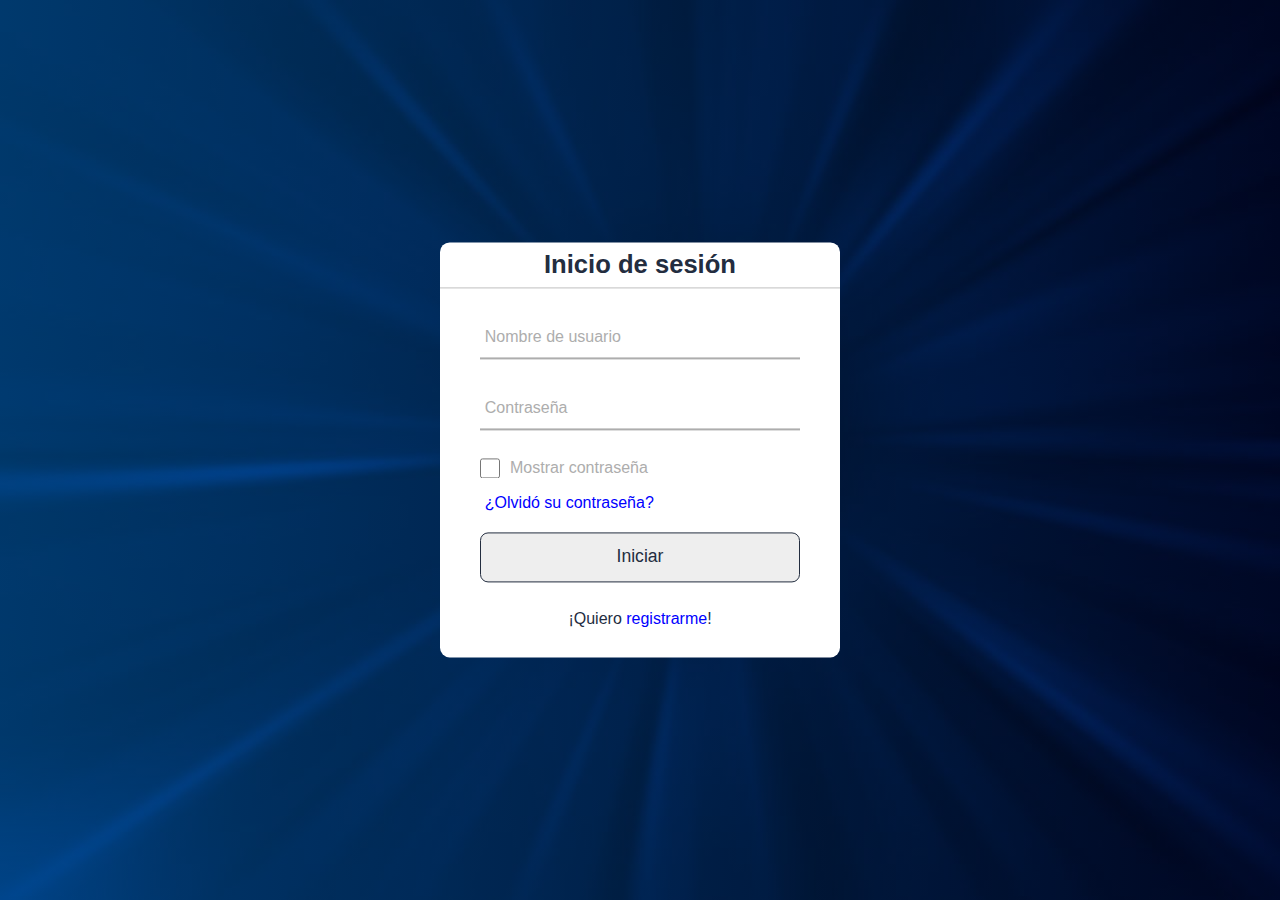
<file: Inicio-sesion/form-login-main/index.html>
<!DOCTYPE html>
<html lang="es">

<head>
    <meta charset="UTF-8">
    <meta name="viewport" content="width=device-width, initial-scale=1.0">
    <link rel="shortcut icon" href="#">
    <title>Login</title>
    <link rel="stylesheet" href="style.css">
</head>

<body>
    <div class="form-login">
        <h1>Inicio de sesión</h1>
        <form method="post">
            <div class="form-login_input">
                <input type="text" required id="username" placeholder=" ">
                <label for="username">Nombre de usuario</label>
            </div>
            <div class="form-login_input">
                <input type="password" id="contrasena" required placeholder=" ">
                <label for="contrasena">Contraseña</label>
            </div>
            <div class="checkbox-container">
                <input type="checkbox" id="mostrarContrasena" >
                <label for="mostrarContrasena">Mostrar contraseña</label>
            </div>
            <div class="form-login_forgot">¿Olvidó su contraseña?</div>
            <input type="submit" value="Iniciar">
            <div class="form-login_register">
                ¡Quiero <a href="../sign-up/index.html">registrarme</a>!
            </div>

        </form>
    </div>
    <script src="script.js"></script>
</body>

</html>
</file>
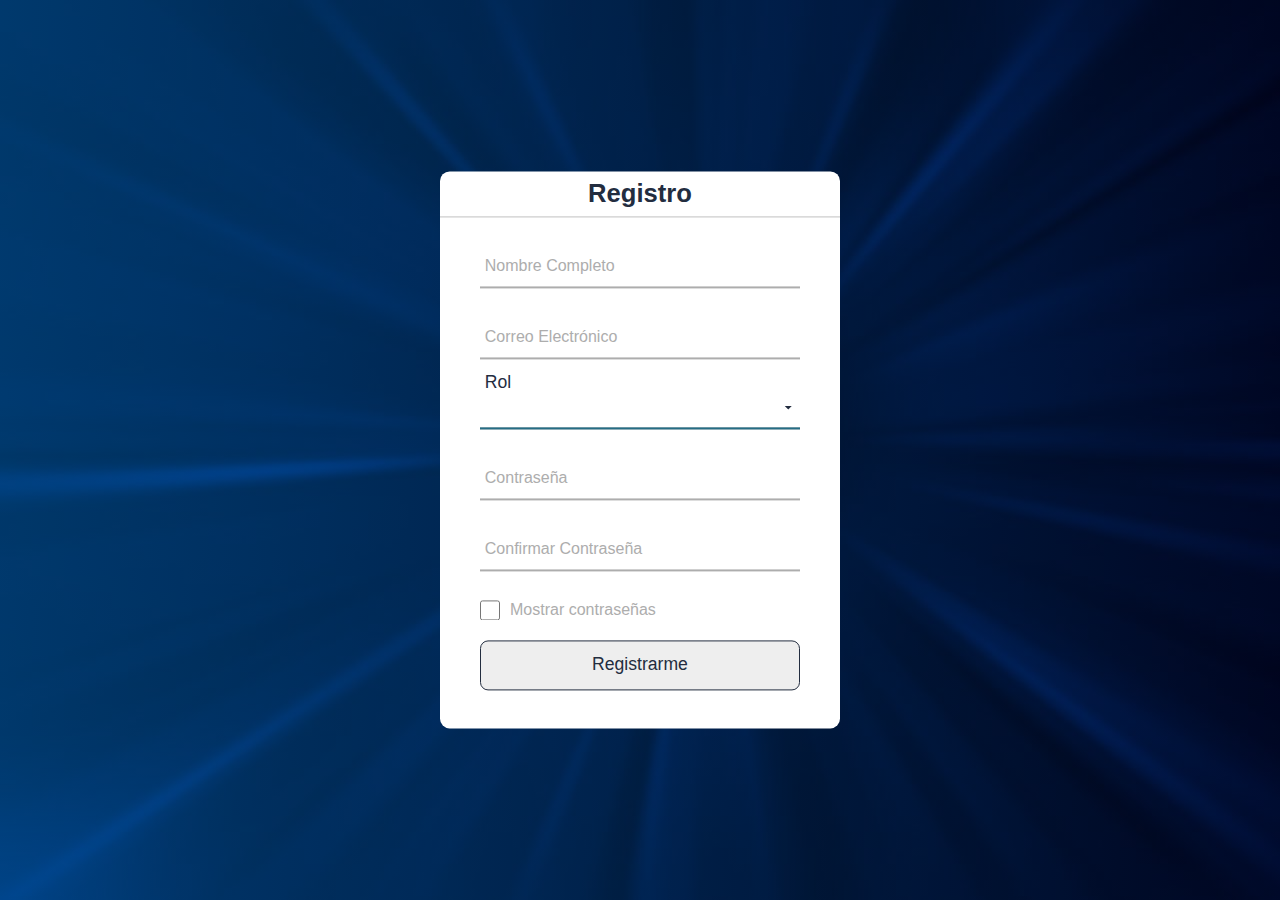
<file: Inicio-sesion/sign-up/index.html>
<!DOCTYPE html>
<html lang="en">
<head>
    <meta charset="UTF-8">
    <meta name="viewport" content="width=device-width, initial-scale=1.0">
    <link rel="stylesheet" href="style.css">
    <title>Sign Up</title>
</head>
<body>
    <div class="form-login">
        <h1>Registro</h1>
        <form method="post" id="registroForm" action="../form-login-main/index.html"> <!-- Redirige al enviar -->
            <div class="form-login_input">
                <input type="text" required id="username" placeholder=" ">
                <label for="username">Nombre Completo</label>
            </div>
            <div class="form-login_input">
                <input type="text" required id="email" placeholder=" ">
                <label for="email">Correo Electrónico</label>
            </div>
            <div class="form-login_input">
                <select id="rol" name="rol" required>
                    <option value="" disabled selected hidden></option>
                    <option value="fabrica">Fábrica</option>
                    <option value="mayorista">Mayorista</option>
                    <option value="minorista">Minorista</option>
                    <option value="tienda">Tienda</option>
                </select>
                <label for="rol">Rol</label>
                <span></span>
            </div>            
            <div class="form-login_input">
                <input type="password" id="contrasena" required placeholder=" ">
                <label for="contrasena">Contraseña</label>
            </div>
            <div class="form-login_input">
                <input type="password" id="contrasenaConfirmar" required placeholder=" ">
                <label for="contrasenaConfirmar">Confirmar Contraseña</label>
            </div>
            <div class="checkbox-container">
                <input type="checkbox" id="mostrarContrasena">
                <label for="mostrarContrasena">Mostrar contraseñas</label>
            </div>
            <div id="mensajeError" style="color: red; display: none;">Las contraseñas no coinciden.</div>
            <input type="submit" value="Registrarme">
        </form>
    </div>
    <script src="script.js"></script>
</body>
</html>
</file>
<file: Inicio-sesion/form-login-main/style.css>
* {
    padding: 0;
    margin: 0;
}

body {
    box-sizing: border-box;
    font-family: 'Gill Sans', 'Gill Sans MT', Calibri, 'Trebuchet MS', sans-serif;
    background-color: #EEEEEE;
    height: 100vh;
    background: hsla(234, 100%, 8%, 0.77);  
    background: -webkit-linear-gradient(to right, hsla(208, 100%, 29%, 0.722), hsla(234, 100%, 8%, 0.649));  
    background: linear-gradient(to right, hsla(208, 100%, 29%, 0.676), hsla(234, 100%, 8%, 0.585)), url(img/fondo8.jpeg); 

    

}

.form-login {
    position: absolute;
    top: 50%;
    left: 50%;
    transform: translate(-50%, -50%);
    width: 25rem;
    background: white;
    border-radius: 0.6rem;
}

.form-login h1 {
    text-align: center;
    padding: 2% 0% 2% 0%;
    border-bottom: 0.0625rem solid silver;
    color: #232D3F;
    font-weight: 550;
    font-size: 1.6rem;
}

.form-login form {
    padding: 0 2.5rem;
    box-sizing: border-box;
}

form .form-login_input {
    position: relative;
    border-bottom: 0.125rem solid #adadad;
    margin: 1.8rem 0;
}

.form-login_input input {
    width: 100%;
    padding: 0 0.3rem;
    height: 2.5rem;
    font-size: 1rem;
    border: none;
    background: none;
    outline: none;
}

.form-login_input label {
    position: absolute;
    top: 50%;
    left: 0.3rem;
    color: #adadad;
    transform: translateY(-50%);
    font-size: 1rem;
    pointer-events: none;
    transition: .5s;
}

.form-login_input span::before {
    content: '';
    position: absolute;
    top: 2.5rem;
    left: 0;
    width: 100%;
    height: 0.125rem;
    background: #256D85;
    transition: .5s;
}

.form-login_input input:focus~label,
.form-login_input input:focus~label {
    top: -5px;
    color: #232D3F;
    font-size: 1.1rem;
}

.form-login_input input:focus~span::before,
.form-login_input input:focus~span::before {
    width: 100%;
}

.form-login_forgot {
    margin: -0.3rem 0 1.25rem 0.3rem;
    color: blue;
    cursor: pointer;
}

.form-login_forgot:hover {
    text-decoration: underline;
}

input[type="submit"] {
    width: 100%;
    height: 3.125rem;
    border: 0.06rem solid;
    background: #EEEEEE;
    border-radius: 0.5rem;
    font-size: 1.1rem;
    color: #232D3F;
    cursor: pointer;
    outline: none;
    justify-content: center;
}

input[type="submit"]:hover {
    background-color: rgb(206, 206, 206)
}

.form-login_register {
    margin: 1.8rem;
    text-align: center;
    font-size: 1rem;
    color: #232D3F;
}

.form-login_register a {
    color: blue;
    text-decoration: none;
}

.form-login_register a:hover {
    text-decoration: underline;
}

.checkbox-container {
    display: flex;
    align-items: center;
    padding: 0 50px 20px 0;
}
.checkbox-container input[type="checkbox"] {
    width: 20px;
    height: 20px;
    border: 2px solid #4a4aff;
    border-radius: 3px;
    background-color: #4a4aff;
    position: relative;
    cursor: pointer;
}
.checkbox-container input[type="checkbox"]:checked::before {
    content: '\2713';
    color: white;
    position: absolute;
    top: 50%;
    left: 50%;
    transform: translate(-50%, -50%);
}
.checkbox-container label {
    margin-left: 10px;
    font-size: 16px;
    color: #adadad;
}

.form-login_input input:focus + label,
.form-login_input input:not(:placeholder-shown) + label {
    top: -5px;
    color: #232D3F;
    font-size: 1.1rem;
}
</file>
<file: Inicio-sesion/sign-up/style.css>
* {
    padding: 0;
    margin: 0;
}

body {
    box-sizing: border-box;
    font-family: 'Gill Sans', 'Gill Sans MT', Calibri, 'Trebuchet MS', sans-serif;
    background-color: #EEEEEE;
    height: 100vh;
    background: hsla(234, 100%, 8%, 0.77);  
    background: -webkit-linear-gradient(to right, hsla(208, 100%, 29%, 0.722), hsla(234, 100%, 8%, 0.649));  
    background: linear-gradient(to right, hsla(208, 100%, 29%, 0.676), hsla(234, 100%, 8%, 0.585)), url(img/fondo8.jpeg); 
}

.form-login {
    position: absolute;
    top: 50%;
    left: 50%;
    transform: translate(-50%, -50%);
    width: 25rem;
    background: white;
    border-radius: 0.6rem;
    padding-bottom: 3%;
}

.form-login h1 {
    text-align: center;
    padding: 2% 0% 2% 0%;
    border-bottom: 0.0625rem solid silver;
    color: #232D3F;
    font-weight: 550;
    font-size: 1.6rem;
}

.form-login form {
    padding: 0 2.5rem;
    box-sizing: border-box;
}

form .form-login_input {
    position: relative;
    border-bottom: 0.125rem solid #adadad;
    margin: 1.8rem 0;
}

.form-login_input input {
    width: 100%;
    padding: 0 0.3rem;
    height: 2.5rem;
    font-size: 1rem;
    border: none;
    background: none;
    outline: none;
}

.form-login_input label {
    position: absolute;
    top: 50%;
    left: 0.3rem;
    color: #adadad;
    transform: translateY(-50%);
    font-size: 1rem;
    pointer-events: none;
    transition: .5s;
}

.form-login_input span::before {
    content: '';
    position: absolute;
    top: 2.5rem;
    left: 0;
    width: 100%;
    height: 0.125rem;
    background: #256D85;
    transition: .5s;
}

.form-login_input input:focus~label,
.form-login_input input:focus~label {
    top: -5px;
    color: #232D3F;
    font-size: 1.1rem;
}

.form-login_input input:focus~span::before,
.form-login_input input:focus~span::before {
    width: 100%;
}

.form-login_forgot {
    margin: -0.3rem 0 1.25rem 0.3rem;
    color: blue;
    cursor: pointer;
}

.form-login_forgot:hover {
    text-decoration: underline;
}

input[type="submit"] {
    width: 100%;
    height: 3.125rem;
    border: 0.06rem solid;
    background: #EEEEEE;
    border-radius: 0.5rem;
    font-size: 1.1rem;
    color: #232D3F;
    cursor: pointer;
    outline: none;
    justify-content: center;
}

input[type="submit"]:hover {
    background-color: rgb(206, 206, 206)
}

.form-login_register {
    margin: 1.8rem;
    text-align: center;
    font-size: 1rem;
    color: #232D3F;
}

.form-login_register a {
    color: blue;
    text-decoration: none;
}

.form-login_register a:hover {
    text-decoration: underline;
}




.form-login_input {
    position: relative;
    border-bottom: 0.125rem solid #adadad;
    margin: 1.8rem 0;
}

.form-login_input select {
    width: 100%;
    padding: 0 0.3rem;
    height: 2.5rem;
    font-size: 1rem;
    border: none;
    background: none;
    outline: none;
    appearance: none; /* Elimina la flecha por defecto */
    background-image: url('data:image/svg+xml;utf8,<svg xmlns="http://www.w3.org/2000/svg" viewBox="0 0 16 16"><path fill="%23232D3F" d="M1.5 5l7 7 7-7H1.5z"/></svg>'); /* Personaliza la flecha */
    background-repeat: no-repeat;
    background-position: right 0.5rem center;
    background-size: 0.5rem;
}

.form-login_input label {
    position: absolute;
    top: 50%;
    left: 0.3rem;
    color: #adadad;
    transform: translateY(-50%);
    font-size: 1rem;
    pointer-events: none;
    transition: .5s;
}

.form-login_input span::before {
    content: '';
    position: absolute;
    top: 2.5rem;
    left: 0;
    width: 100%;
    height: 0.125rem;
    background: #256D85;
    transition: .5s;
}

.form-login_input select:focus ~ label,
.form-login_input select:focus ~ label {
    top: -5px;
    color: #232D3F;
    font-size: 1.1rem;
}

.form-login_input select:focus ~ span::before,
.form-login_input select:focus ~ span::before {
    width: 100%;
}
















.checkbox-container {
    display: flex;
    align-items: center;
    padding: 0 50px 20px 0;
}
.checkbox-container input[type="checkbox"] {
    width: 20px;
    height: 20px;
    border: 2px solid #4a4aff;
    border-radius: 3px;
    background-color: #4a4aff;
    position: relative;
    cursor: pointer;
}
.checkbox-container input[type="checkbox"]:checked::before {
    content: '\2713';
    color: white;
    position: absolute;
    top: 50%;
    left: 50%;
    transform: translate(-50%, -50%);
}
.checkbox-container label {
    margin-left: 10px;
    font-size: 16px;
    color: #adadad;
}

.form-login_input input:focus + label,
.form-login_input input:not(:placeholder-shown) + label {
    top: -5px;
    color: #232D3F;
    font-size: 1.1rem;
}
.form-login_input select:focus + label,
.form-login_input select:not([value=""]) + label {
    top: -5px;
    color: #232D3F;
    font-size: 1.1rem;
}
</file>
